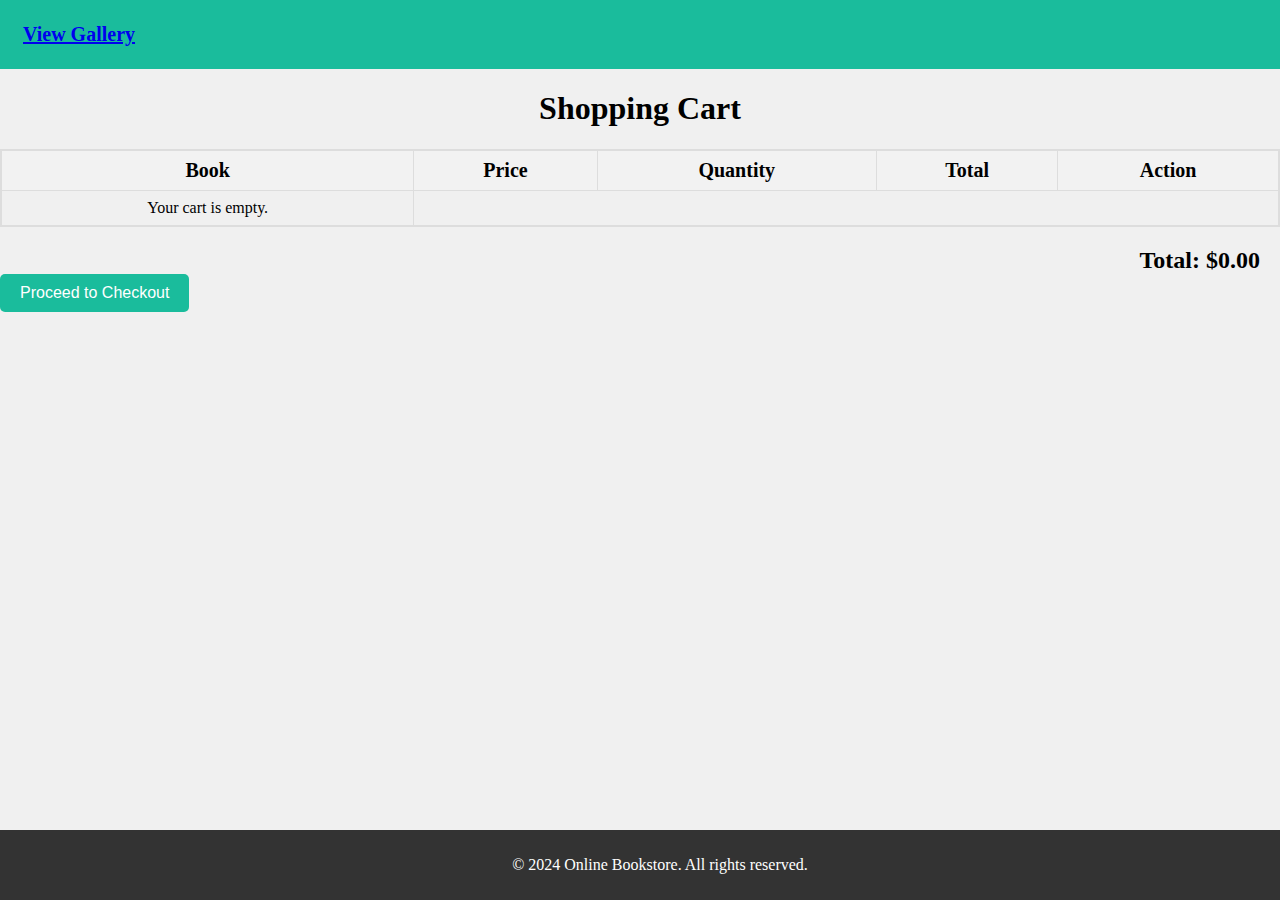
<file: Gallery/cart.html>
<!DOCTYPE html>
<html lang="en">
<head>
    <meta charset="UTF-8">
    <meta name="viewport" content="width=device-width, initial-scale=1.0">
    <title>Shopping Cart - Online Bookstore</title>
    <link rel="icon" type="image/x-icon" href="/255_Project/Gallery/images/favicon.png">
    <link rel="stylesheet" media="screen" href="https://fontlibrary.org//face/garcia" type="text/css"/>
    <style>

body {
    font-family: 'GarciaRegular';
    font-weight: normal;
    margin: 0;
    padding: 0;
    display: flex;
    flex-direction: column;
    min-height: 100vh;
    background-color: #f0f0f0;
    }


.header {
  padding: 20px;
  background: #1abc9c;
  color: white;
  text-align: center;
}


th {
  padding-right: 100px;
  font-size: 20px;
}

table.cart-table {
  width: 100%;
  border-collapse: collapse;
  margin-top: 20px;
  border: 2px solid #ddd;
}

table.cart-table th, table.cart-table td {
  border: 1px solid #ddd;
  padding: 8px;
  text-align: center;
}

table.cart-table th {
  background-color: #f2f2f2;
}

table.cart-table tr:hover {
  background-color: #f1f1f1;
}

/* Total div styles */
div#total {
  text-align: end;
  font-size: 24px;
  font-weight: bold;
  margin-top: 20px;
  margin-right: 20px;
}

.button {
  background-color: #1abc9c;
  color: white;
  padding: 10px 20px;
  border: none;
  cursor: pointer;
  text-align: center;
  font-size: 16px;
  border-radius: 5px;
}

.button:hover {
  background-color: #16a085;
}

footer {
  text-align: center;
  padding: 10px 20px;
  background: #333;
  color: white;
  margin-top: auto;
  width: 100%;
}

.container {
  flex: 1;
  display: flex;
  flex-direction: column;
  align-items: center;
  justify-content: center;
  padding: 20px;
}

@media (max-width: 600px) {
    nav ul {
        text-align: center;
    }
    nav ul li {
        display: block;
        margin-top: 10px;
    }
}
 </style>

</head>
<body onload="loadCart()">
    <div class="header">
        <table>
            <th><a href="gallery.html">View Gallery</a></th>
        </table>
    </div>

    <div class="main">
        <h1 style="text-align: center;">Shopping Cart</h1>
        <table class="cart-table">
            <thead>
                <tr>
                    <th>Book</th>
                    <th>Price</th>
                    <th>Quantity</th>
                    <th>Total</th>
                    <th>Action</th>
                </tr>
            </thead>
            <tbody id="cart-table-body">

            </tbody>
        </table>
        <div id="total">Total: $0.00</div>
        <button class="button" onclick="checkout()">Proceed to Checkout</button>
    </div>

    <footer>
        <p>© 2024 Online Bookstore. All rights reserved.</p>
    </footer>

    <script>
        function loadCart() {
            var cart = JSON.parse(localStorage.getItem("cart") || "{}");
            var cartTable = document.getElementById("cart-table-body");
            var totalAmount = 0;
            
            if (Object.keys(cart).length > 0) {
                Object.keys(cart).forEach(function(key) {
                    var item = cart[key];
                    var row = cartTable.insertRow();
                    row.insertCell(0).innerText = key; // Book name
                    row.insertCell(1).innerText = "$" + item.price.toFixed(2); // Book price
                    row.insertCell(2).innerHTML = `<button class='button' onclick='changeQuantity("${key}", false)'>-</button> ${item.quantity} <button class='button' onclick='changeQuantity("${key}", true)'>+</button>`; // Quantity with buttons
                    row.insertCell(3).innerText = "$" + (item.price * item.quantity).toFixed(2); // Total price for the book
                    row.insertCell(4).innerHTML = `<button class='button' onclick='removeItem("${key}")'>Remove</button>`; // Remove button
                    totalAmount += item.price * item.quantity;
                });
            } else {
                var row = cartTable.insertRow();
                row.insertCell(0).setAttribute('colspan', 5);
                row.insertCell(0).innerText = "Your cart is empty.";
            }

            document.getElementById("total").innerText = "Total: $" + totalAmount.toFixed(2);
        }

        function changeQuantity(key, increase) {
            var cart = JSON.parse(localStorage.getItem("cart") || "{}");
            if (increase) {
                cart[key].quantity++;
            } else if (cart[key].quantity > 1) {
                cart[key].quantity--;
            }
            localStorage.setItem("cart", JSON.stringify(cart));
            location.reload(); // Refresh page to update the cart display
        }

        function removeItem(key) {
            var cart = JSON.parse(localStorage.getItem("cart") || "{}");
            delete cart[key];
            localStorage.setItem("cart", JSON.stringify(cart));
            location.reload(); // Refresh page to update the cart display
        }

        function checkout() {
         if (confirm("Are you sure you want to checkout and clear your cart?")) {
        localStorage.clear(); // Clears the entire local storage, including the cart
        document.getElementById("cart-table-body").innerHTML = ""; // Clears the table content
        document.getElementById("total").innerText = "Total: $0.00"; // Resets the total amount displayed
        alert("Checkout successful. Your cart is now empty.");
         }
         
}
        
    </script>
</body>
</html>
</file>
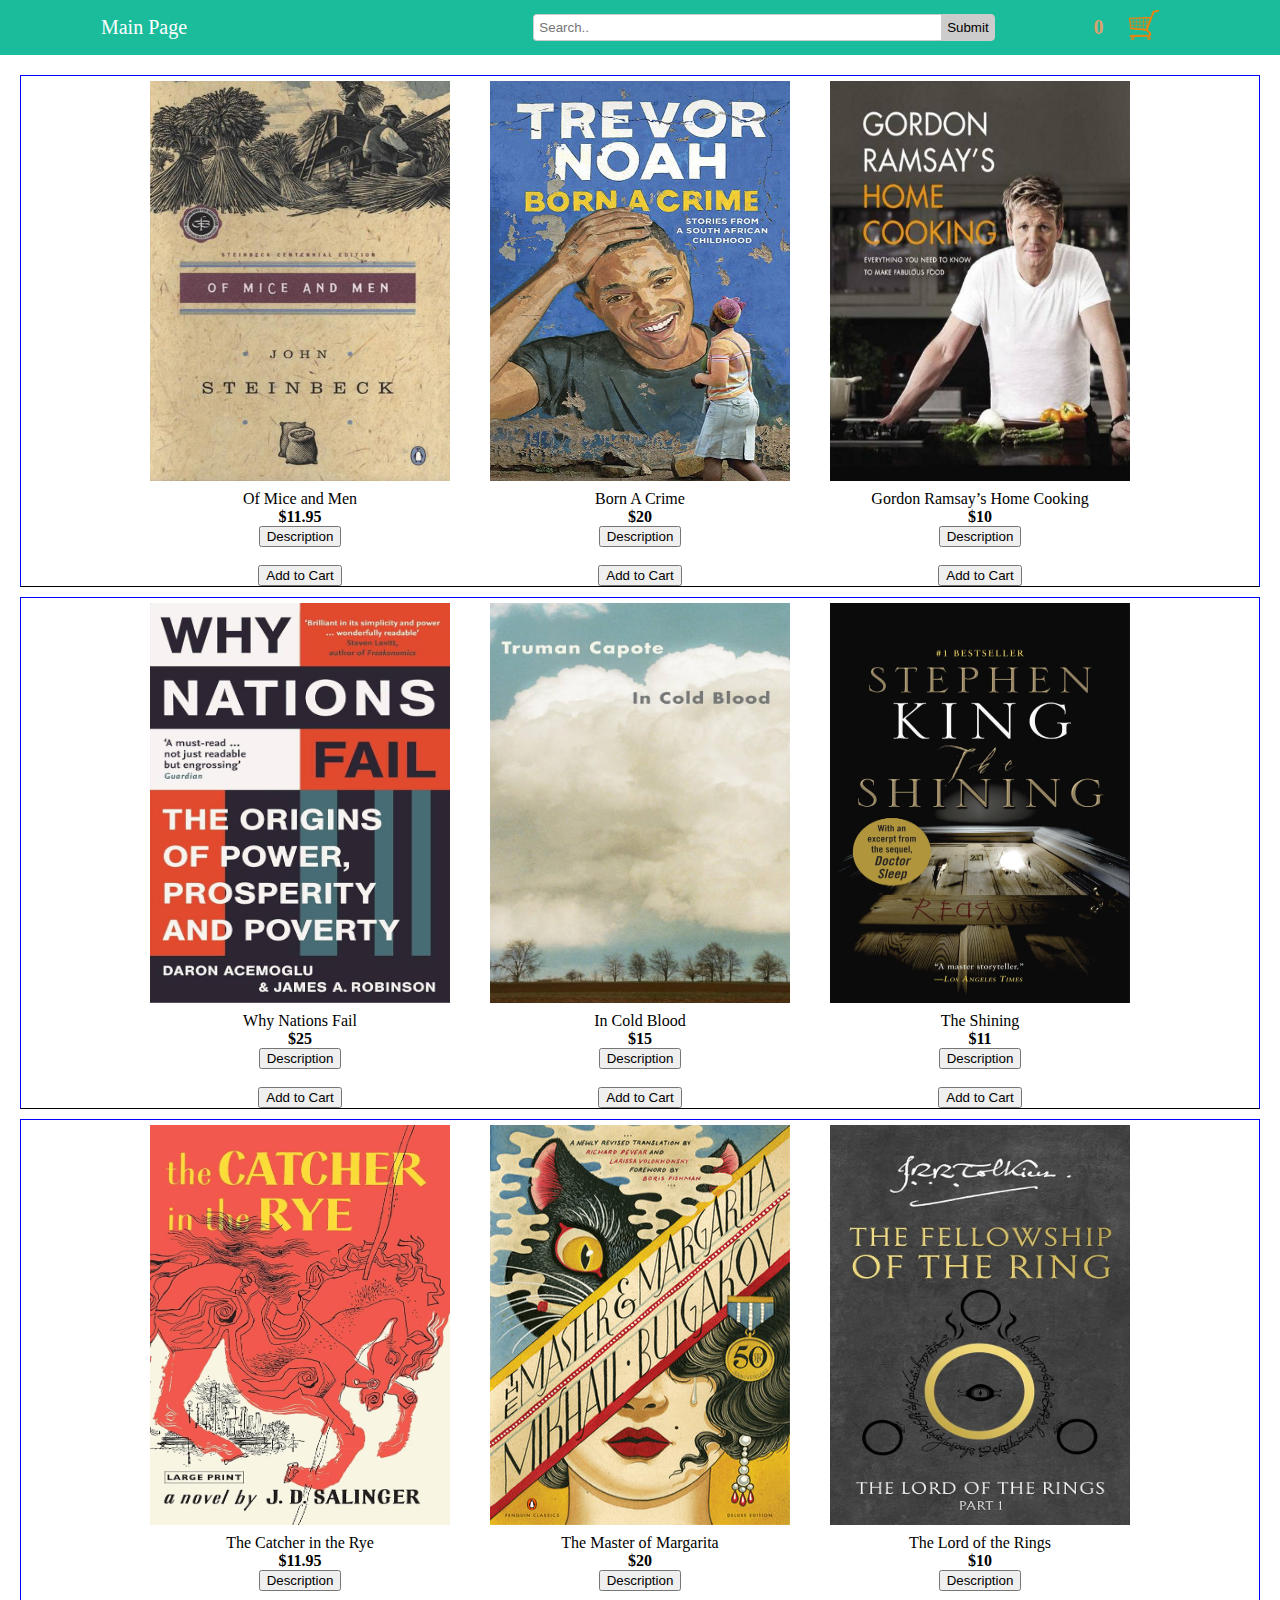
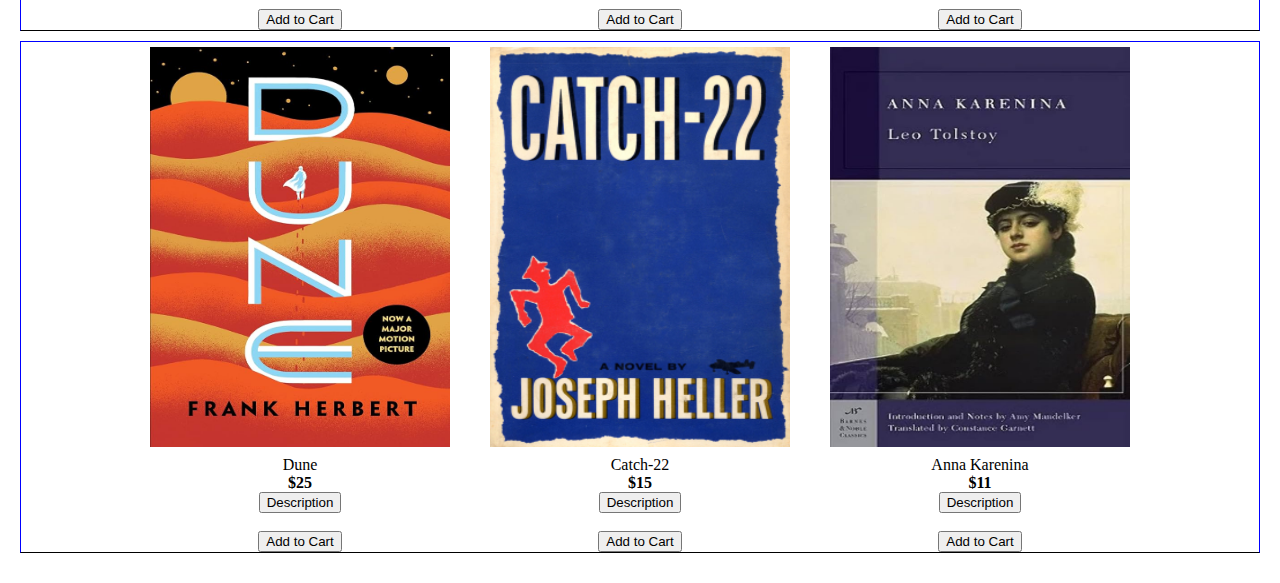
<file: Gallery/gallery.html>
<!DOCTYPE html>
<html lang="en">
<head>
    <meta charset="UTF-8">
    <meta name="viewport" content="width=device-width, initial-scale=1.0">
    <title>Gallery</title>
    <link rel="icon" type="image/x-icon" href="/255_Project/Gallery/images/favicon.png">
    <link rel="stylesheet" media="screen" href="https://fontlibrary.org//face/secuela-variable" type="text/css"/>
    <style>
        

body {
    margin: 0;
    font-family:'SecuelaRegular';
    font-weight: normal;
    font-style: normal;
}
.header {
    display: flex;
    justify-content: space-evenly;
    align-items: center;
    padding: 5px 20px;
    background: #1abc9c;
    color: white;
}
.header-item {
    font-size: 20px;
    flex: 1;
    text-align: center;
}
.header-item a {
    color: white;
    text-decoration: none;
}
.header .cart {
    display: flex;
    align-items: center;
    justify-content: center;
    gap: 5px;
    font-weight: bold;
    font-size: 20px;
    color: #daa16f;
}
.header .cart img {
    width: 30px;
    height: 30px;
}
.header .search-container {
    display: flex;
    justify-content: center;
    align-items: center;
    flex: 2;
}
.header .search-container input[type="text"] {
    width: 80%;
    padding: 5px;
    border: 1px solid #ccc;
    border-radius: 4px 0 0 4px;
    border-right: none;
}
.header .search-container input[type="submit"] {
    padding: 5px;
    border: 1px solid #ccc;
    border-radius: 0 4px 4px 0;
    background-color: #ccc;
    cursor: pointer;
}
.header .search-container input[type="submit"]:hover {
    background-color: #aaa;
}
div.main {
    display: flex;
    flex-direction: column;
    justify-content: center;
    padding: 20px;
}
div.sub {
    margin-bottom: 10px;
    border: 1px solid blue;
    display: flex;
    flex-direction: row;
    justify-content: center;
    align-items: center;
    text-align: center;
    border-bottom: 1px solid black;
}
div.desc {
    font-weight: bold;
    font-size: 30px;
    flex-direction: row;
    justify-content: center;
    align-items: center;
    text-align: center;
}
img {
    width: 300px;
    height: 400px;
    margin: 5px 20px;
}

@media (max-width: 600px) {
    nav ul {
        text-align: center;
    }
    nav ul li {
        display: block;
        margin-top: 10px;
    }
}
    </style>
    <script>
        function Books(name, price, img) {
            this.name = name;
            this.price = price;
            this.img = img;
            this.display = function(selectedType, index) {
                var output = "<div>";
                output += "<img src='images/" + this.img + "'/><br>";
                output += this.name;
                output += "<br><b>$" + this.price + "</b>";
                output += `<br><input type='button' value='Description' onClick='hideShow("desc${index}")'></input>`;
                output += `<div id='desc${index}' style='visibility: hidden;'>Description of the book goes here.</div>`;
                output += `<input type='button' value='Add to Cart' onClick='handleClick(${index})'></input>`;
                output += "</div>";
                return output;
            }
        }

        var book = [
            new Books("Of Mice and Men", 11.95, "MiceandMen.jpg"),
            new Books("Born A Crime", 20, "BornAcrime.jpg"),
            new Books("Gordon Ramsay’s Home Cooking", 10, "GordonRamsey.jpg"),
            new Books("Why Nations Fail", 25, "WhyNationsFail.jpg"),
            new Books("In Cold Blood", 15, "InColdBlood.jpg"),
            new Books("The Shining", 11, "TheShining.jpg"),
            new Books("The Catcher in the Rye", 11.95, "TheCatcherInTheRye.jpg"),
            new Books("The Master of Margarita", 20, "TheMasterOfMargarita.jpg"),
            new Books("The Lord of the Rings", 10, "TheLordOfTheRings.jpg"),
            new Books("Dune", 25, "Dune.jpg"),
            new Books("Catch-22", 15, "Catch22.jpg"),
            new Books("Anna Karenina", 11, "AnnaKarenina.jpg")
        ];

        function handleClick(index) {
            var selectedBook = book[index];
            var cart = JSON.parse(localStorage.getItem('cart')) || {};

            if (cart[selectedBook.name]) {
                cart[selectedBook.name].quantity += 1;
            } else {
                cart[selectedBook.name] = { price: selectedBook.price, quantity: 1 };
            }

            localStorage.setItem('cart', JSON.stringify(cart));
            updateCartCount();
            alert(selectedBook.name + ' added to cart! The quantity of this book is: ' + cart[selectedBook.name].quantity);
        }

        function updateCartCount() {
            var cart = JSON.parse(localStorage.getItem('cart')) || {};
            var totalCount = Object.values(cart).reduce((sum, item) => sum + item.quantity, 0);
            var resultCounter = document.getElementById("result");
            resultCounter.innerText = totalCount;
        }

        function searchBooks() {
            var input = document.getElementById('searchInput').value.trim().toLowerCase();

            if (!input) {
                alert('Please input a book title to search.');
                return;
            }

            var found = false;

            for (var i = 0; i < book.length; i++) {
                if (book[i].name.toLowerCase().includes(input)) {
                    alert('Book with title "' + book[i].name + '" exists.');
                    found = true;
                    break;
                }
            }

            if (!found) {
                alert('No book found with the given title.');
            }

            document.getElementById('searchInput').value = '';
        }

        window.onload = function() {
            updateCartCount();
            document.getElementById('searchInput').addEventListener('keydown', function(event) {
                if (event.key === 'Enter') {
                    searchBooks();
                }
            });
        };

        function hideShow(descId) {
            var x = document.getElementById(descId);
            if (x.style.visibility === 'hidden') {
                x.style.visibility = 'visible';
            } else {
                x.style.visibility = 'hidden';
            }
        }

        document.addEventListener('DOMContentLoaded', (event) => {
    const loggedInUser = localStorage.getItem('loggedInUser');
      document.getElementById('welcomeMessage').textContent += loggedInUser + '!';

  });

    </script>
</head>
<body>
    <div class="header">
        <div class="header-item"><a href="mainPage.html">Main Page</a></div>
        <div class="header-item" id="username">
            <script>
        document.addEventListener('DOMContentLoaded', (event) => {
            const loggedInUser = localStorage.getItem('loggedInUser');
            document.getElementById('username').textContent= loggedInUser;})
        </script></div>

        <div class="search-container">
            <input type="text" id="searchInput" placeholder="Search..">
            <input type="submit" value="Submit" onclick="searchBooks()">
        </div>

        <div class="header-item cart">
            <span id="result">0</span>
            <a href="cart.html"><img id="res" src="images/cart.webp" alt="Cart"></a>
        </div>
    </div>
    <div class="main">
        <script>
            var m = 0;
            for (var i = 1; i <= 4; i++) {
                document.write("<div class='sub'>");
                for (var j = 1; j <= 3; j++) {
                    document.write(book[m].display(null, m));
                    m++;
                }
                document.write("</div>");
            }
        </script>
    </div>
</body>
</html>
</file>
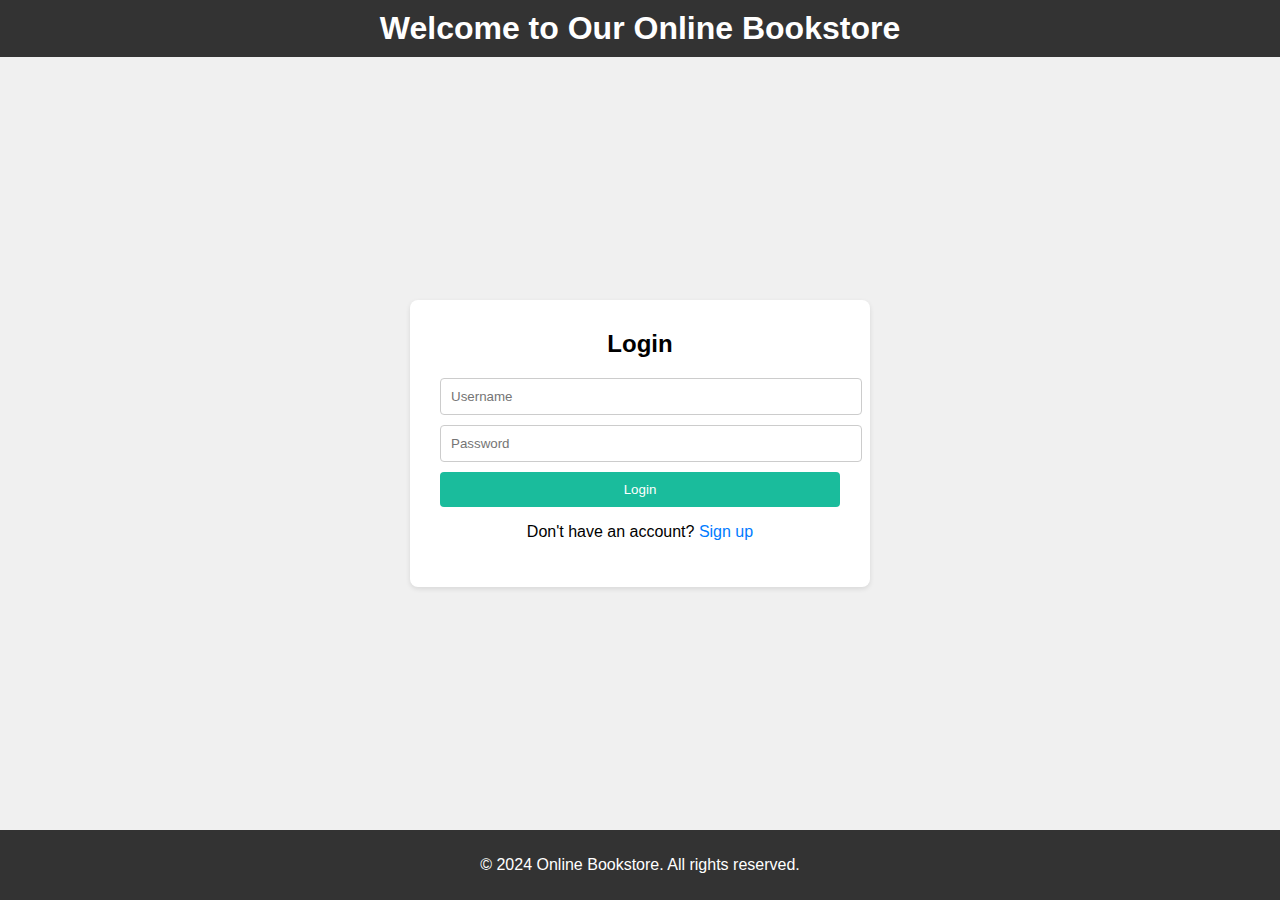
<file: Gallery/login.html>
<!DOCTYPE html>
<html lang="en">
<head>
  <meta charset="UTF-8">
  <style>
      .login-container {
    background-color: #fff;
    padding: 30px;
    border-radius: 8px;
    box-shadow: 0 2px 5px rgba(0, 0, 0, 0.1);
    max-width: 400px;
    width: 100%;
  }
  </style>
  <meta name="viewport" content="width=device-width, initial-scale=1.0">
  <title>Login</title>
  <link rel="icon" type="image/x-icon" href="/255_Project/Gallery/images/favicon.png">
  <link rel="stylesheet" href="registration.css">

</head>

<header>
  <h1><a href="mainPage.html" style="color: inherit; text-decoration: none;">Welcome to Our Online Bookstore</a></h1>
</header>

<body>

  <div class="container">
    <div class="login-container">
      <h2>Login</h2>
      <form id="loginForm">
        <input type="text" id="username" placeholder="Username" required>
        <input type="password" id="password" placeholder="Password" required>
        <button type="submit">Login</button>
      </form>
      <p id="errorMessage" class="error-message"></p>
      <p>Don't have an account? <a href="signup.html">Sign up</a></p>
    </div>
  </div>
</body>

<footer>
    <p>© 2024 Online Bookstore. All rights reserved.</p>
</footer>

<script>
  document.addEventListener('DOMContentLoaded', (event) => {
  let users = JSON.parse(localStorage.getItem('users')) || [];

  const loginForm = document.getElementById("loginForm");
  if (loginForm) {
    loginForm.addEventListener("submit", function(event) {
      event.preventDefault();
      var username = document.getElementById("username").value;
      var password = document.getElementById("password").value;
      var user = users.find(user => user.username === username && user.password === password);

      if (user) {
        localStorage.setItem('loggedInUser', username)
        window.location.href = "mainPage.html";
      } else {
        document.getElementById("errorMessage").textContent = "Invalid username or password.";
      }

    });
  }
});
</script>


</html>
</file>
<file: Gallery/registration.css>
/*Styling for Login and Signup Page*/

header {
    background: #333;
    color: #fff;
    padding: 10px 20px;
    text-align: center;
  }
  
  header h1 {
    margin: 0;
  }
  
 footer {
    text-align: center;
    padding: 10px 20px;
    background: #333;
    color: white;
  }
  
  body {
    font-family: Arial, sans-serif;
    margin: 0;
    padding: 0;
    display: flex;
    flex-direction: column;
    min-height: 100vh;
    background-color: #f0f0f0;
  }
  
  .container {
    flex: 1;
    display: flex;
    justify-content: center;
    align-items: center;
  }

  
  h2 {
    margin-top: 0;
    text-align: center;
  }
  
  input {
    width: 100%;
    padding: 10px;
    margin-bottom: 10px;
    border: 1px solid #ccc;
    border-radius: 4px;
  }
  
  button {
    width: 100%;
    padding: 10px;
    background-color: #1abc9c;
    color: #fff;
    border: none;
    border-radius: 4px;
    cursor: pointer;
  }
  
  button:hover {
    background-color: #0056b3;
  }
  
  .error-message {
    color: red;
    text-align: center;
  }
  
  .success-message {
    color: green;
    text-align: center;
  }
  
  p {
    text-align: center;
  }
  
  a {
    color: #007bff;
    text-decoration: none;
  }
  
  a:hover {
    text-decoration: underline;
  }

  
@media (max-width: 600px) {
  nav ul {
      text-align: center;
  }
  nav ul li {
      display: block;
      margin-top: 10px;
  }
}
</file>
